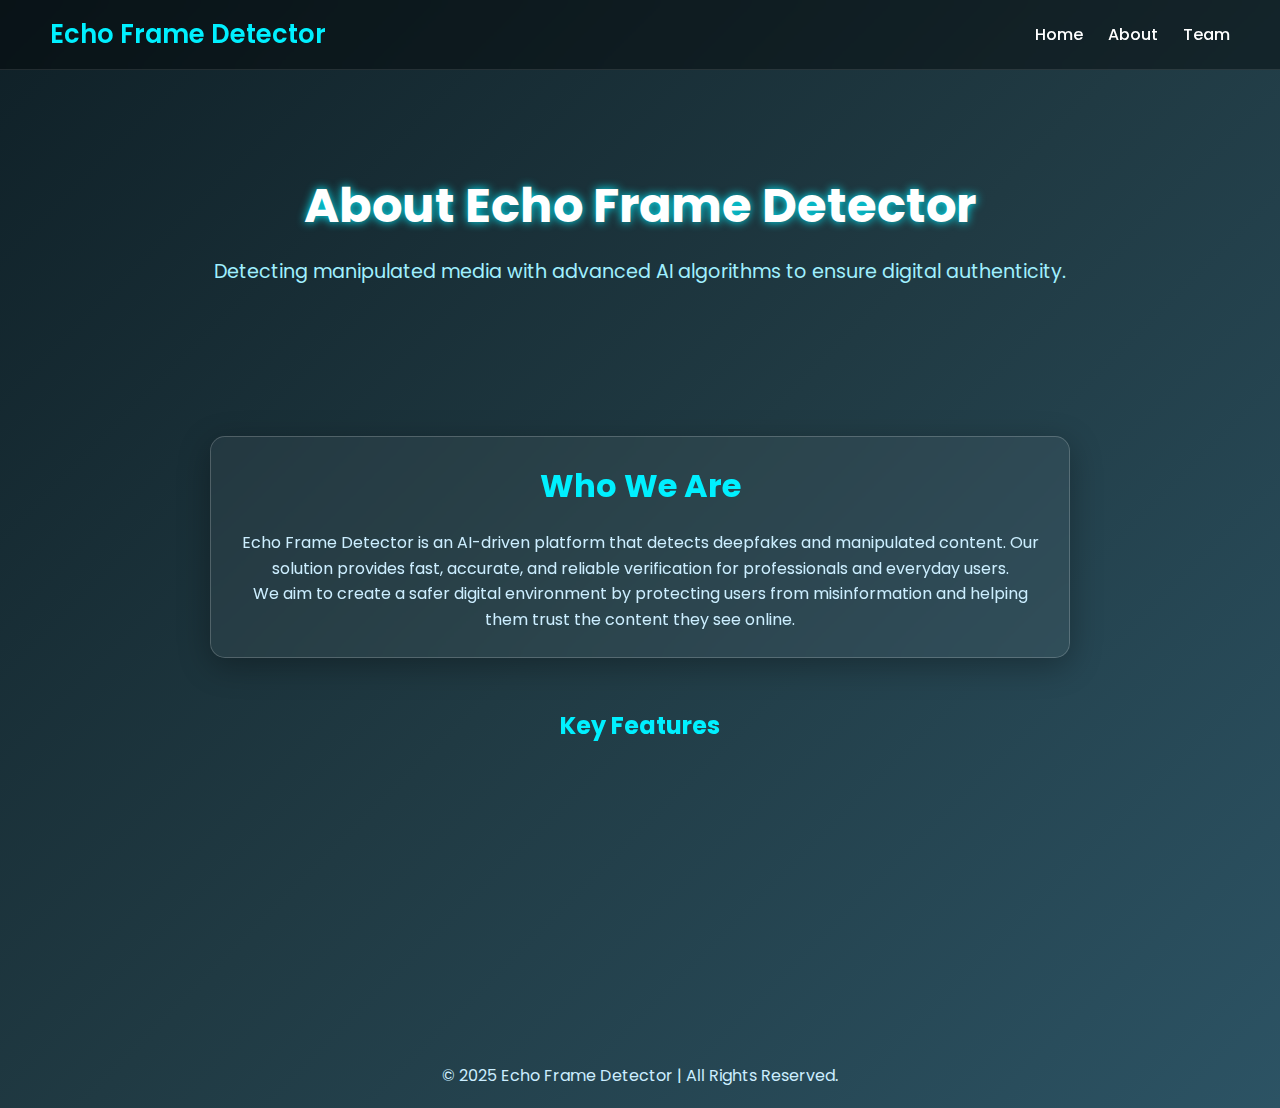
<file: about.html>
<!DOCTYPE html>
<html lang="en">
<head>
    <meta charset="UTF-8">
    <meta name="viewport" content="width=device-width, initial-scale=1.0">
    <title>About | Echo Frame Detector</title>
    <link rel="stylesheet" href="about.css">
</head>
<body>
    <!-- Header -->
    <header>
        <div class="logo">Echo Frame Detector</div>
        <nav>
    <ul>
      <li><a href="home.html">Home</a></li>
      <li><a href="about.html">About</a></li>
      <li><a href="team.html">Team</a></li>
    </ul>
        </nav>
    </header>

    <!-- Hero Section -->
    <section class="hero">
        <div class="hero-content">
            <h1>About Echo Frame Detector</h1>
            <p>Detecting manipulated media with advanced AI algorithms to ensure digital authenticity.</p>
        </div>
    </section>

    <!-- About Section -->
    <section class="about">
        <div class="glass-card">
            <h2>Who We Are</h2>
            <p>Echo Frame Detector is an AI-driven platform that detects deepfakes and manipulated content. Our solution provides fast, accurate, and reliable verification for professionals and everyday users.</p>
            <p>We aim to create a safer digital environment by protecting users from misinformation and helping them trust the content they see online.</p>
        </div>
    </section>

    <!-- Features Section -->
    <section class="features">
        <h2>Key Features</h2>
        <div class="feature-cards">
            <div class="glass-card">
                <h3>🔍 AI-Powered Detection</h3>
                <p>High-precision algorithms to detect manipulated media effectively.</p>
            </div>
            <div class="glass-card">
                <h3>⚡ Instant Analysis</h3>
                <p>Get results quickly with optimized AI processing.</p>
            </div>
            <div class="glass-card">
                <h3>📊 Reports</h3>
                <p>Comprehensive insights and detailed reports for informed decisions.</p>
            </div>
            <div class="glass-card">
                <h3>🔐 Secure & Private</h3>
                <p>All data is encrypted and handled with the highest security standards.</p>
            </div>
        </div>
    </section>

    <!-- Footer -->
    <footer>
        <p>&copy; 2025 Echo Frame Detector | All Rights Reserved.</p>
    </footer>

    <script src="about.js"></script>
</body>
</html>
</file>
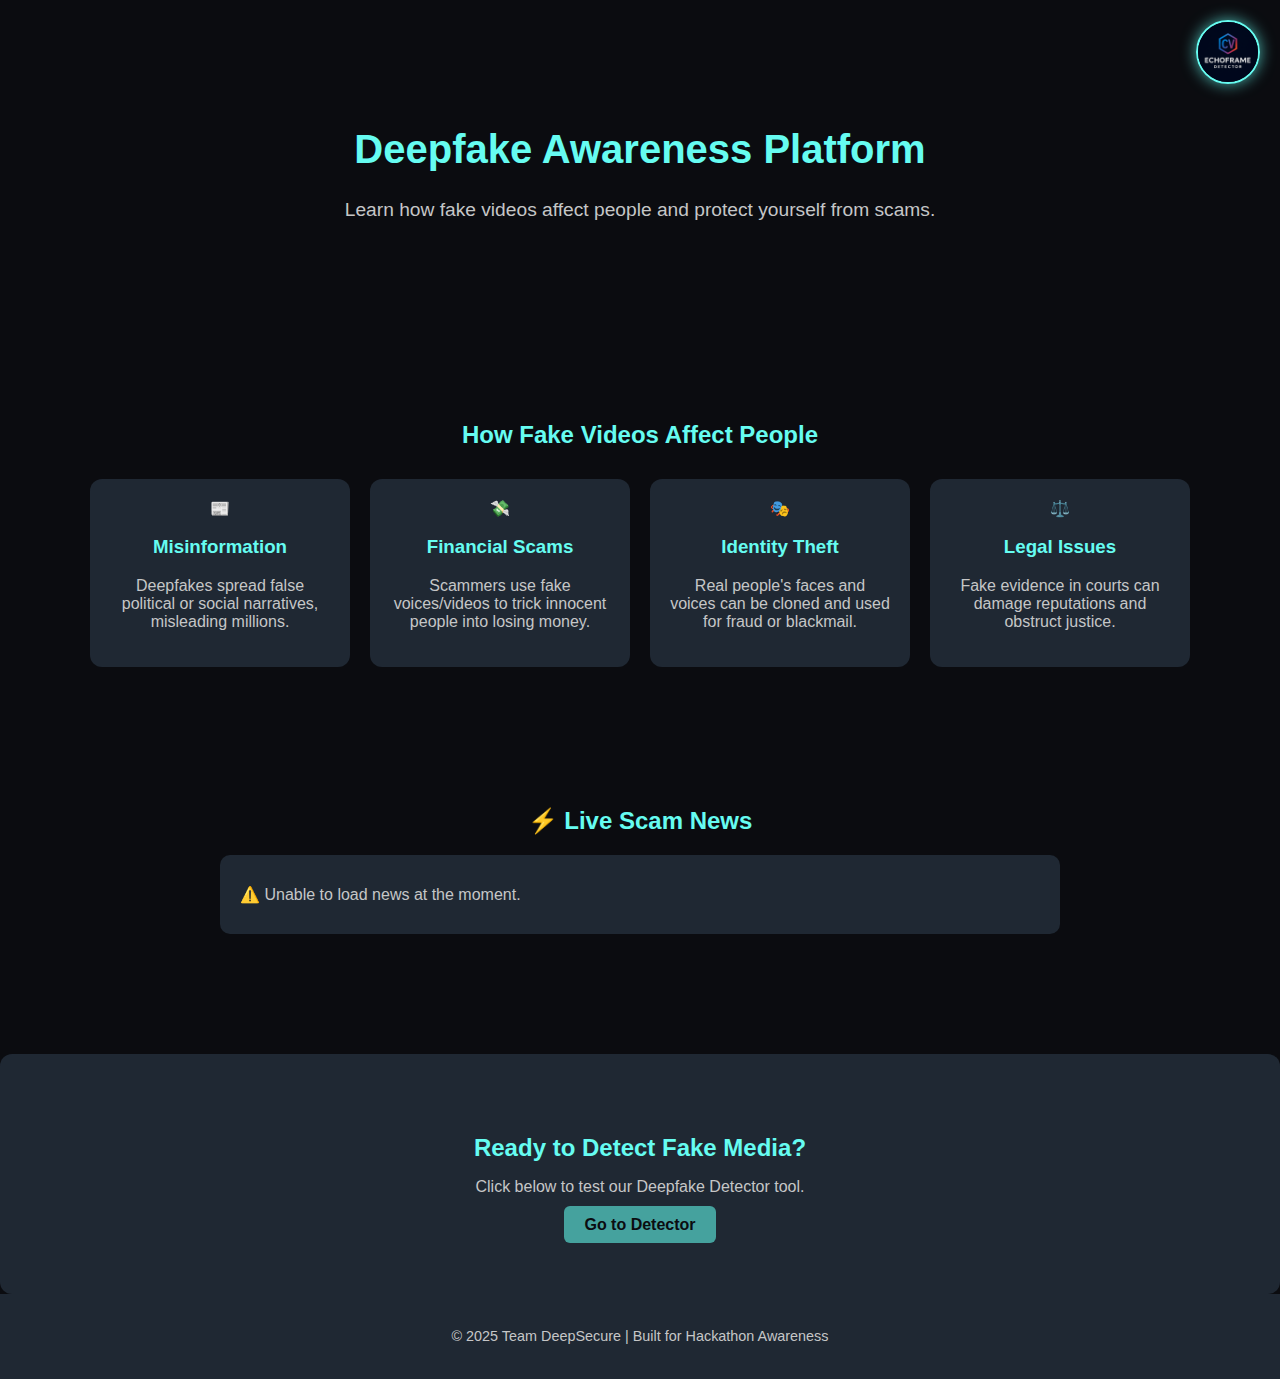
<file: home.html>
<!DOCTYPE html>
<html lang="en">
<head>
  <meta charset="UTF-8">
  <meta name="viewport" content="width=device-width, initial-scale=1.0">
  <title>Deepfake Awareness - Home</title>
  <link rel="stylesheet" href="home.css">
</head>
<body>

  <!-- Logo -->
  <div class="logo-circle">
    <img src="LOGO.PNG" alt="Platform Logo">
  </div>

  <!-- Hero -->
  <section class="hero">
    <h1>Deepfake Awareness Platform</h1>
    <p>Learn how fake videos affect people and protect yourself from scams.</p>
  </section>

  <!-- Awareness Section -->
  <section id="awareness" class="impact">
    <h2>How Fake Videos Affect People</h2>
    <div class="impact-grid">
      <div class="impact-card">
        📰 <h3>Misinformation</h3>
        <p>Deepfakes spread false political or social narratives, misleading millions.</p>
      </div>
      <div class="impact-card">
        💸 <h3>Financial Scams</h3>
        <p>Scammers use fake voices/videos to trick innocent people into losing money.</p>
      </div>
      <div class="impact-card">
        🎭 <h3>Identity Theft</h3>
        <p>Real people's faces and voices can be cloned and used for fraud or blackmail.</p>
      </div>
      <div class="impact-card">
        ⚖️ <h3>Legal Issues</h3>
        <p>Fake evidence in courts can damage reputations and obstruct justice.</p>
      </div>
    </div>
  </section>

  <!-- Live News Section -->
  <section class="news">
    <h2>⚡ Live Scam News</h2>
    <div id="news-feed" class="news-feed">
      <p>Loading latest scam alerts...</p>
    </div>
  </section>

  <!-- Detector Link Section -->
  <section class="detector-link">
    <h2>Ready to Detect Fake Media?</h2>
    <p>Click below to test our Deepfake Detector tool.</p>
    <a href="index.html" class="btn">Go to Detector</a>
  </section>

  <!-- Footer -->
  <footer>
    <p>&copy; 2025 Team DeepSecure | Built for Hackathon Awareness</p>
  </footer>

  <script src="home.js"></script>
</body>
</html>
</file>
<file: about.css>
/* Fonts */
@import url('https://fonts.googleapis.com/css2?family=Poppins:wght@300;400;600&display=swap');

* {
    margin: 0;
    padding: 0;
    box-sizing: border-box;
    font-family: 'Poppins', sans-serif;
}

body {
    background: linear-gradient(135deg, #0f2027, #203a43, #2c5364);
    color: #fff;
}

/* Header */
header {
    display: flex;
    justify-content: space-between;
    align-items: center;
    padding: 15px 50px;
    background: rgba(0,0,0,0.4);
    backdrop-filter: blur(8px);
    position: sticky;
    top: 0;
    z-index: 100;
    border-bottom: 1px solid rgba(255,255,255,0.1);
}

.logo {
    font-size: 1.6rem;
    font-weight: 600;
    color: #00f0ff;
}

nav ul {
    display: flex;
    list-style: none;
}

nav ul li {
    margin-left: 25px;
}

nav ul li a {
    text-decoration: none;
    color: #fff;
    font-weight: 500;
    transition: 0.3s;
}

nav ul li a:hover,
nav ul li a.active {
    color: #00f0ff;
}

/* Hero Section */
.hero {
    text-align: center;
    padding: 100px 20px;
}

.hero h1 {
    font-size: 3rem;
    margin-bottom: 15px;
    text-shadow: 0 0 10px #00f0ff;
}

.hero p {
    font-size: 1.2rem;
    color: #a0f0ff;
}

/* Glass Card Style */
.glass-card {
    background: rgba(255,255,255,0.05);
    border: 1px solid rgba(255,255,255,0.2);
    border-radius: 15px;
    padding: 25px;
    margin: 20px 0;
    backdrop-filter: blur(10px);
    box-shadow: 0 8px 32px rgba(0,0,0,0.3);
    transition: transform 0.3s ease, box-shadow 0.3s ease;
}

.glass-card:hover {
    transform: translateY(-8px);
    box-shadow: 0 15px 40px rgba(0,0,0,0.5);
}

/* About Section */
.about {
    max-width: 900px;
    margin: 50px auto;
    padding: 0 20px;
    text-align: center;
}

.about h2 {
    font-size: 2rem;
    color: #00f0ff;
    margin-bottom: 20px;
}

.about p {
    color: #cceeff;
    line-height: 1.6;
}

/* Features Section */
.features {
    max-width: 1100px;
    margin: 50px auto;
    text-align: center;
}

.features h2 {
    color: #00f0ff;
    margin-bottom: 25px;
}

.feature-cards {
    display: grid;
    grid-template-columns: repeat(auto-fit, minmax(220px, 1fr));
    gap: 20px;
}

/* Footer */
footer {
    text-align: center;
    padding: 20px;
    color: #cceeff;
    margin-top: 50px;
}

/* Responsive */
@media (max-width: 768px) {
    header {
        padding: 10px 20px;
    }

    .hero h1 {
        font-size: 2rem;
    }

    .feature-cards {
        grid-template-columns: 1fr;
    }
}
</file>
<file: home.css>
/* General */
body {
  margin: 0;
  font-family: Arial, sans-serif;
  background: #0b0c10;
  color: #c5c6c7;
  text-align: center;
}

h1, h2, h3 {
  color: #66fcf1;
}

/* Logo */
.logo-circle {
  position: fixed;
  top: 20px;
  right: 20px;
  width: 60px;
  height: 60px;
  border: 2px solid #66fcf1;
  border-radius: 50%;
  overflow: hidden;   /* allows image to fit inside circle */
  box-shadow: 0 0 15px rgba(102, 252, 241, 0.7);
}

.logo-circle img {
  width: 100%;
  height: 100%;
  object-fit: cover;  /* ensures the logo fills properly */
}

/* Hero */
.hero {
  padding: 100px 20px;
}
.hero h1 {
  font-size: 2.5rem;
}
.hero p {
  margin: 10px 0 20px;
  font-size: 1.2rem;
}

/* Button */
.btn {
  background: #45a29e;
  padding: 10px 20px;
  color: #0b0c10;
  border-radius: 6px;
  text-decoration: none;
  font-weight: bold;
  transition: 0.3s;
}
.btn:hover {
  background: #66fcf1;
  box-shadow: 0 0 10px #66fcf1;
  color: #000;
}

/* Awareness Section */
.impact {
  padding: 60px 20px;
}
.impact-grid {
  display: flex;
  flex-wrap: wrap;
  justify-content: center;
  gap: 20px;
  margin-top: 30px;
}
.impact-card {
  background: #1f2833;
  border-radius: 12px;
  padding: 20px;
  width: 220px;
  transition: 0.3s;
}
.impact-card:hover {
  transform: translateY(-5px);
  box-shadow: 0 0 15px #66fcf1;
}

/* News Section */
.news {
  padding: 60px 20px;
  background: #0b0c10;
}
.news-feed {
  max-width: 800px;
  margin: 20px auto;
  background: #1f2833;
  padding: 20px;
  border-radius: 10px;
  text-align: left;
}
.news-feed p {
  margin: 10px 0;
  color: #c5c6c7;
}

/* Detector Link Section */
.detector-link {
  padding: 60px 20px;
  background: #1f2833;
  margin-top: 40px;
  border-radius: 12px;
}
.detector-link h2 {
  margin-bottom: 10px;
}
.detector-link p {
  margin-bottom: 20px;
}

/* Footer */
footer {
  padding: 20px;
  background: #1f2833;
  color: #c5c6c7;
  font-size: 0.9rem;
}
</file>
